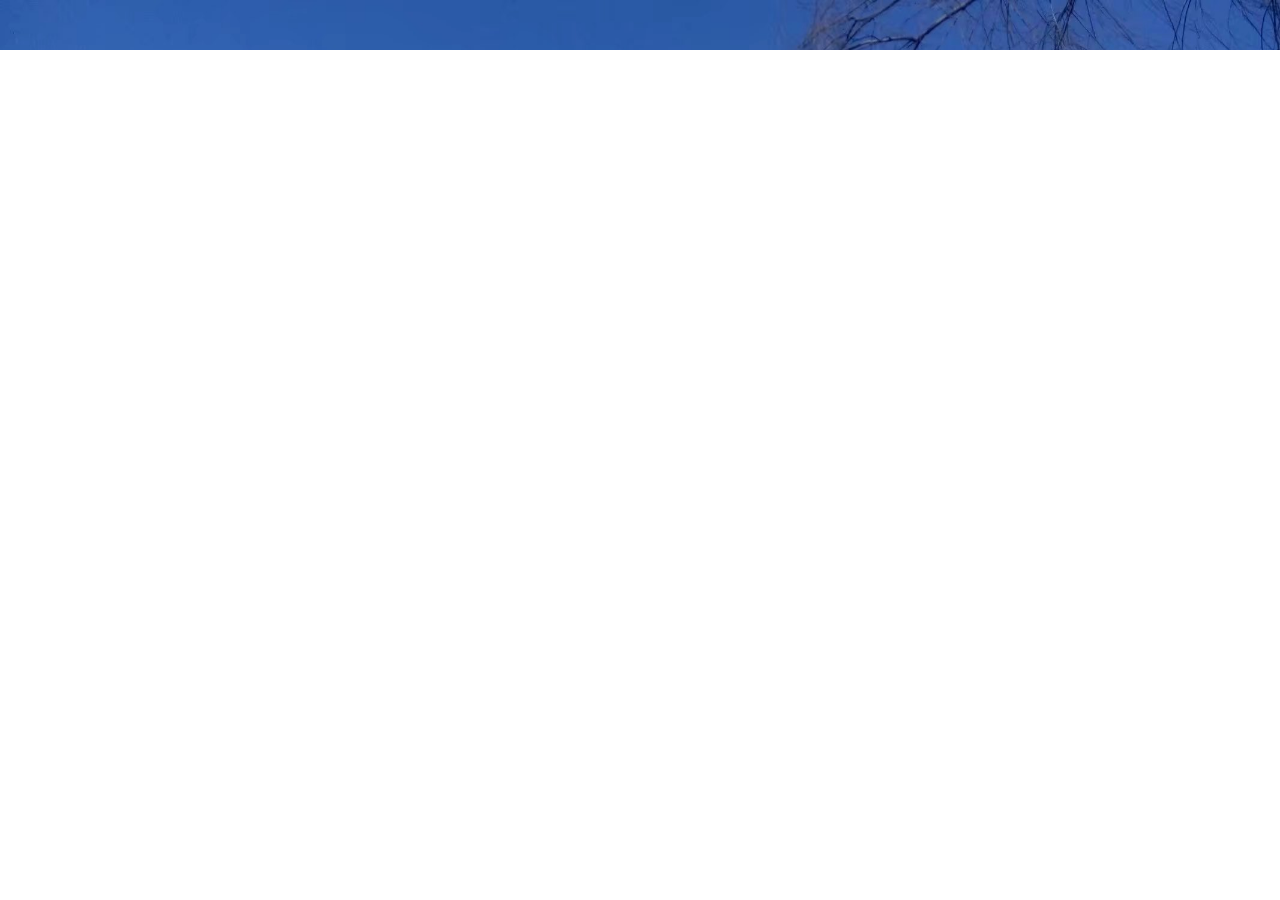
<file: html/index.html>
<!DOCTYPE html>
<html>
<head>
<meta charset="utf-8">
<title>我的主页</title>
<link rel="stylesheet" href="../css/base.css">
<link rel="stylesheet" href="../css/index.css">
<script src="../js/jquery.js"></script>
<script src="../js/index.js"></script>
<style>
</style>
</script>
</head>

<body>
	<div class="wrap">
		<div class="index-head"></div>
	</div>
</body>
</html>
</file>
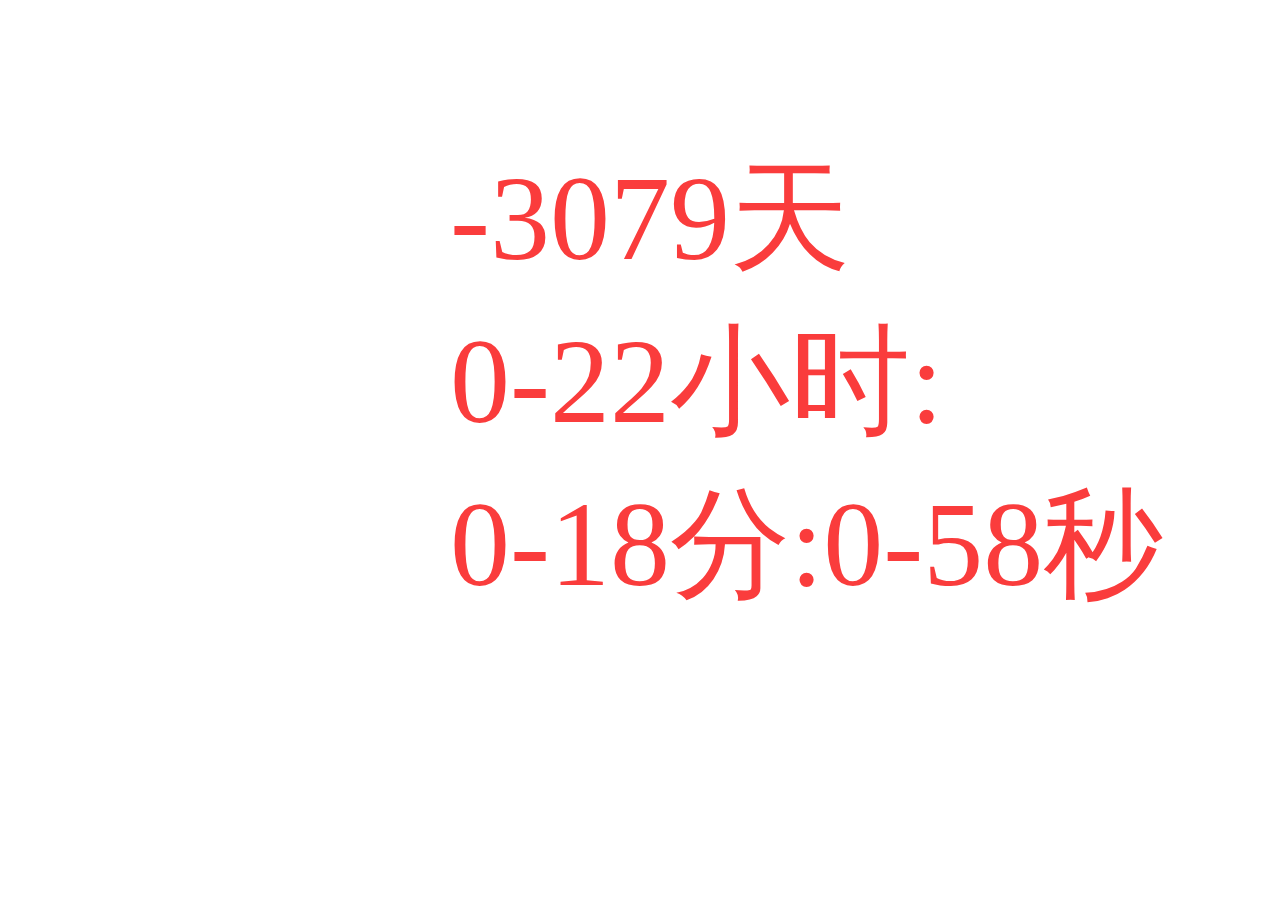
<file: 18年.html>
<!DOCTYPE html>
<html>
<head>
<meta charset="utf-8">
<meta name="author" content="2017放假倒计时<">
<meta name="copyright" content="2017放假倒计时<">
<title>2017放假倒计时</title>
<style>
*{margin:0; padding:0;}
body{
	background:url('https://timgsa.baidu.com/timg?image&quality=80&size=b9999_10000&sec=1505111694964&di=5032964c5ddec09c54589b364acff48e&imgtype=0&src=http%3A%2F%2Fwww.1tong.com%2Fuploads%2Fwallpaper%2Fdistinct%2F304-5-1920x1080.jpg') no-repeat;
	color:#fff;
	font-size:120px;
	cursor: pointer;
	background-size:cover;
	padding-left:450px;
}
span{
	display:block;
	color:#fa3c3c;
}
</style>
<script>
function toDou(iNum){
	return iNum<10?'0'+iNum:''+iNum;
}
window.onload=function(){
	var oS = document.getElementsByTagName('span')[0];
	var oTarget = new Date();
	oTarget.setFullYear(2018,01,16);
	oTarget.setHours(18,0,0,0);
	var iTarget = oTarget.getTime();
	function countDown(){
		var oNow = new Date();
		var iNow = oNow.getTime();
		var s = parseInt((iTarget-iNow)/1000);
		var d = parseInt(s/86400);
		s%=86400;
		var h = parseInt(s/3600);
		s%=3600;
		var m = parseInt(s/60);
		s%=60;
		oS.innerHTML=d+'天<br> '+toDou(h)+'小时:<br>'+toDou(m)+'分:'+toDou(s)+'秒';
	}
	countDown();
	setInterval(function(){
		countDown();
	},1000);
};
</script>
</head>

<body>
<br><span>0天 00:00:00</span>
</body>
</html>
</file>
<file: css/base.css>
@charset "utf-8";
/* CSS Document */
*{ padding:0; margin:0; line-height:100%;}
body{ font-size:12px;}
a{ text-decoration:none; color:#000;}
img{border:0; vertical-align:top;}
ul,ol{ list-style:none;}
h1,h2,h3,h4,h5,h6{ font-size:12px; font-weight:normal;}
b,strong{ font-weight:normal;}
i,em{ font-style:normal;}

.clearfix:after{ display:block; content:''; clear:both;}
.clearfix{ zoom:1;}

.fl{ float:left;}
.fr{ float:right;}

table{ border-collapse:collapse;}

body{ font-size:12px; color:#333; font-family:Microsoft YaHei;};
</file>
<file: css/index.css>
/*body{
	min-height: 1000px;
}*/
.index-head{
	width:100%;
	height: 50px;
	background: url(../image/bd.png) no-repeat;
	background-attachment:fixed;
	background-position:center;
	background-size:100% 100%;
}
.index-head>img{
	width:40px;
	height:40px;
	margin:5px 20px;
	float:left;
}
.index-head>span{
    width: auto;
    height: 40px;
    margin: 5px 10px;
    float: left;
    line-height: 40px;
    font-size: 16px;
    color: #fff;
}
.index-list{
	width:auto;
	height: 50px;
	float:right;
}
.index-list>li{
	width:150px;
	height:48px;
	margin:1px 10px;
	text-align: center;
	line-height: 48px;
	/*border:1px solid #399;*/
	border-radius: 5px;
	float:right;
	background: #fff;
	font-size:16px;
	cursor:pointer;
}
</file>
